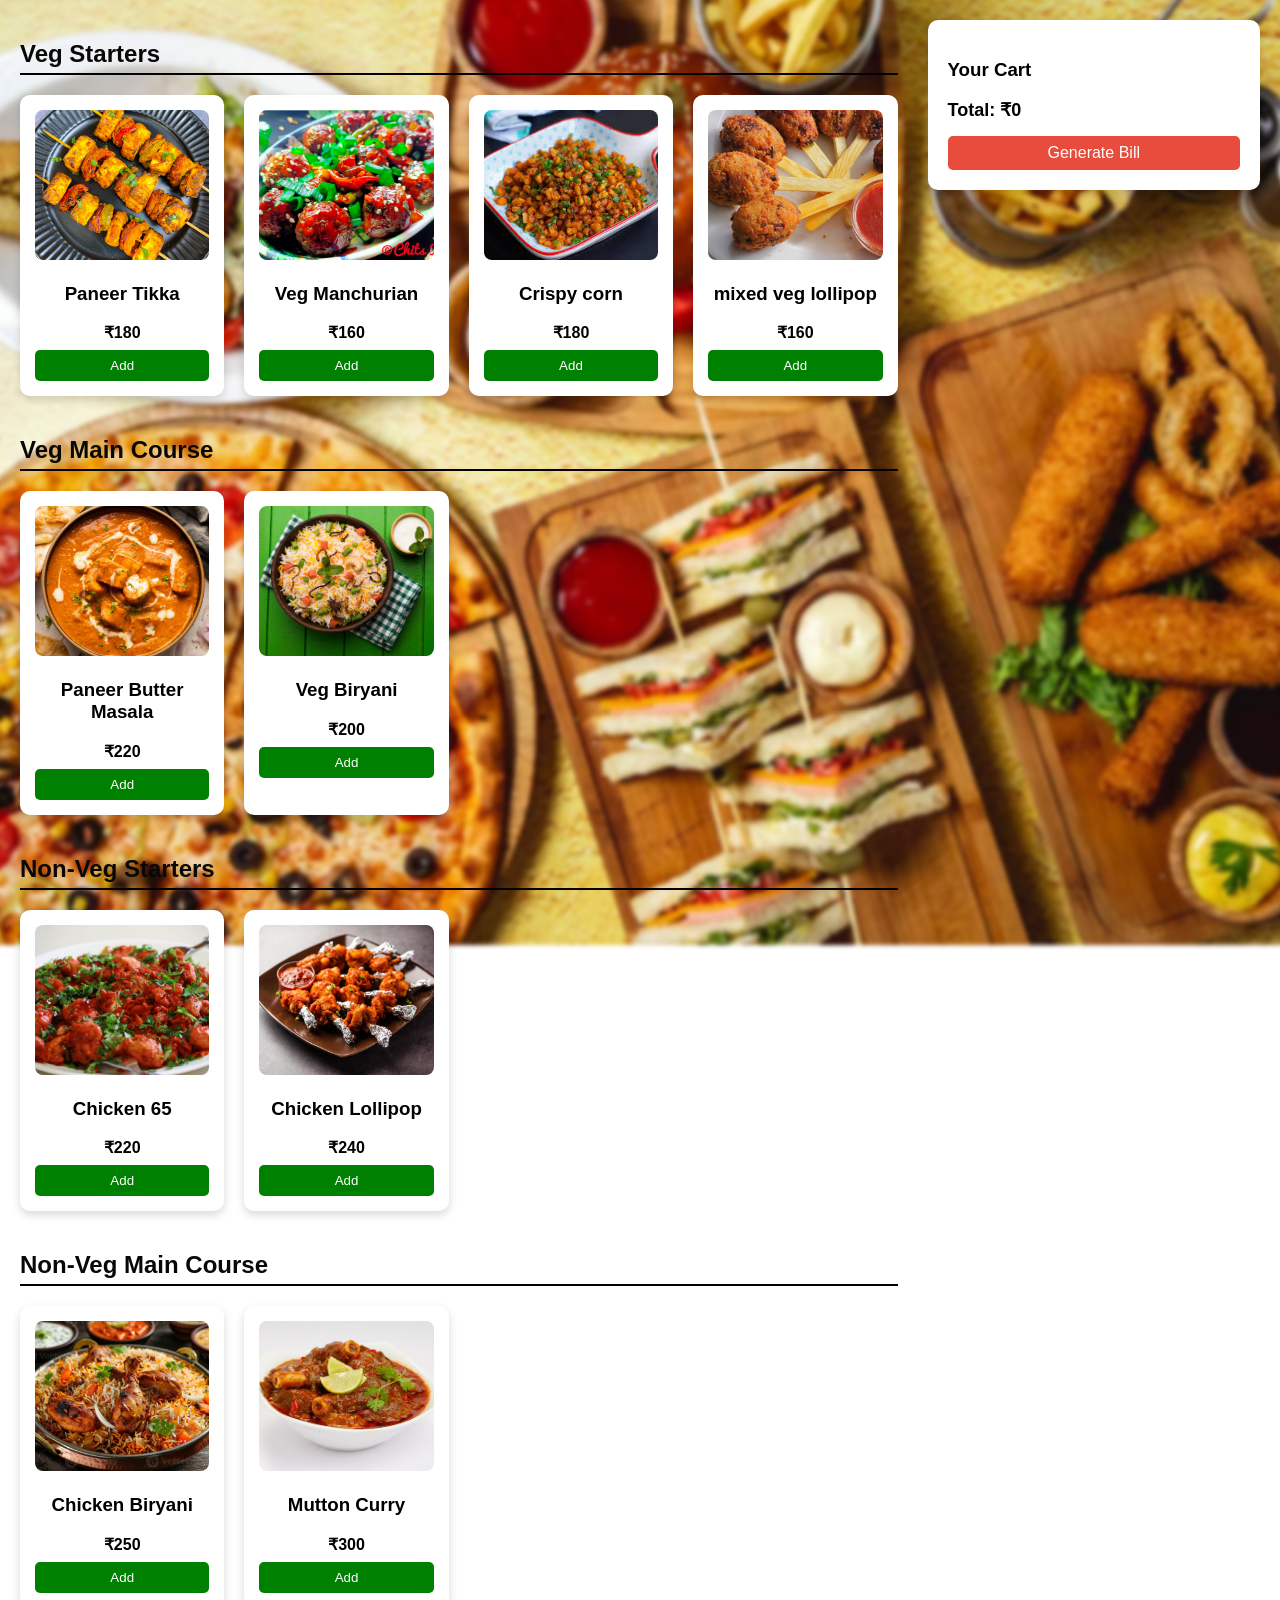
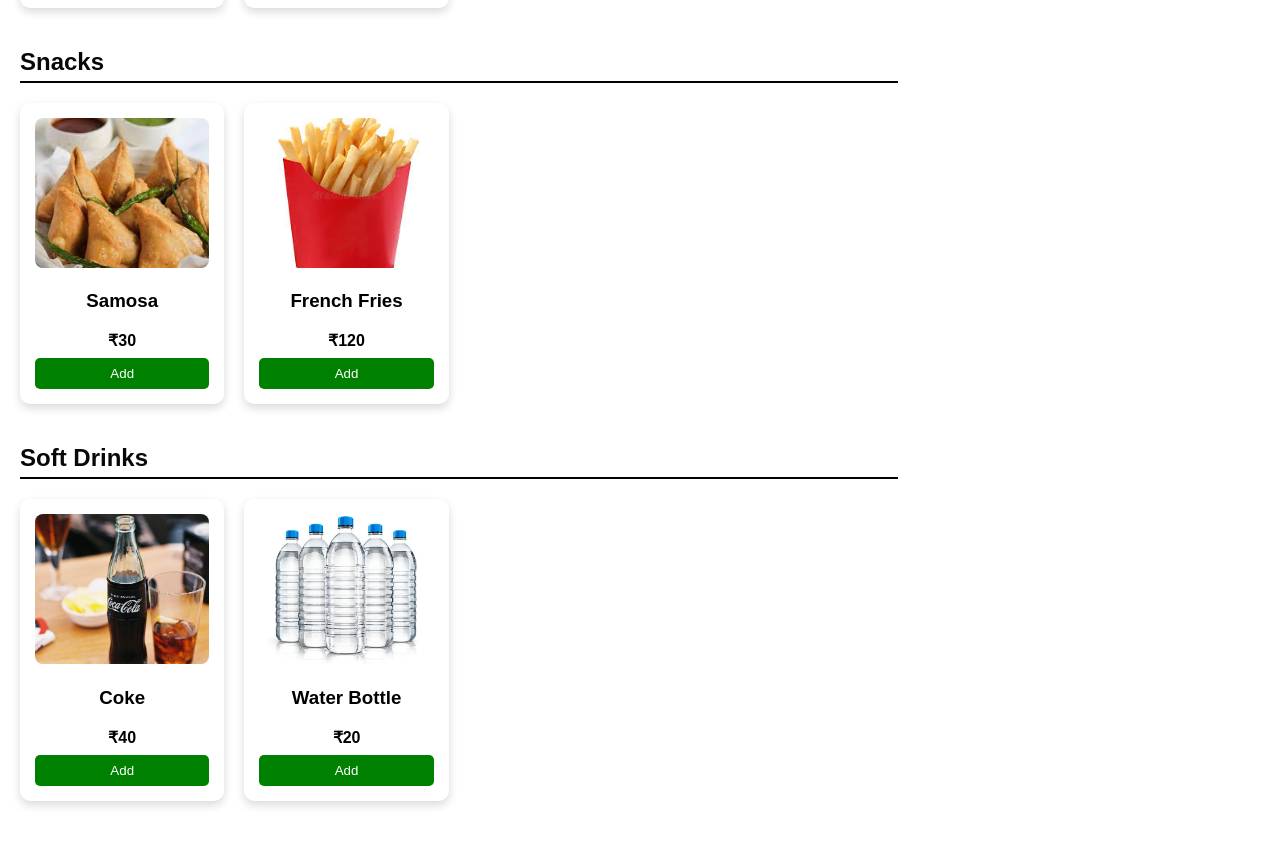
<file: index.html>
<!DOCTYPE html>
<html lang="en">
<head>
<meta charset="UTF-8">
<title>Paradise Restaurant</title>

<style>
   body {
    font-family: "Segoe UI", Arial, sans-serif;
    margin: 0;
    padding: 20px;
    position: relative;
    overflow-x: hidden;
}

/* Blurred background layer */
body::before {
    content: "";
    position: fixed;
    inset: 0;

    background-image: url("imgs/food imgs.avif");
    background-size: cover;
    background-position: center;
    background-repeat: no-repeat;

    filter: blur(2px);          /* 🔥 blur strength */
    transform: scale(1.1);     /* avoids edge cut after blur */
    z-index: -1;
}
    h2 {
        color: #080808;
        margin-bottom: 5px;
    }

    .line {
        height: 2px;
        background: #050100;
        margin-bottom: 20px;
    }

    /* MAIN LAYOUT */
    .main {
        display: flex;
        gap: 30px;
        align-items: flex-start;
    }

    /* LEFT SIDE MENU */
    .menu-section {
        width: 75%;
    }

    /* RIGHT SIDE CART */
    .cart {
        width: 25%;
        background: white;
        padding: 20px;
        border-radius: 10px;
        box-shadow: 0 4px 10px rgba(0,0,0,0.15);
        position: sticky;
        top: 20px;
    }

    /* MENU GRID */
    .menu-grid {
        display: grid;
        grid-template-columns: repeat(4, 1fr);
        gap: 20px;
        margin-bottom: 40px;
    }

    .card {
        background: white;
        padding: 15px;
        border-radius: 10px;
        box-shadow: 0 4px 10px rgba(0,0,0,0.15);
        text-align: center;
    }

    .card img {
        width: 100%;
        height: 150px;
        object-fit: cover;
        border-radius: 8px;
    }

    .price {
        font-weight: bold;
        margin: 8px 0;
    }

    button {
        background: green;
        color: white;
        border: none;
        padding: 8px;
        width: 100%;
        border-radius: 5px;
        cursor: pointer;
    }

    .cart ul {
        list-style: none;
        padding: 0;
    }

    .total {
        font-size: 18px;
        font-weight: bold;
        margin-top: 15px;
    }

    .bill-btn {
        background: #e74c3c;
        margin-top: 15px;
        font-size: 16px;
    }
</style>
</head>

<body>

<div class="main">

<div class="menu-section">

<!-- VEG STARTERS -->
<h2>Veg Starters</h2><div class="line"></div>
<div class="menu-grid">
    <div class="card">
        <img src="imgs/paneer_tikka.jpg">
        <h3>Paneer Tikka</h3>
        <div class="price">₹180</div>
        <button onclick="addToCart('Paneer Tikka',180)">Add</button>
    </div>

    <div class="card">
        <img src="imgs/vegmanchuria.jpeg">
        <h3>Veg Manchurian</h3>
        <div class="price">₹160</div>
        <button onclick="addToCart('Veg Manchurian',160)">Add</button>
    </div>

    <div class="card">
        <img src="imgs/crispy corn.jfif">
        <h3>Crispy corn</h3>
        <div class="price">₹180</div>
        <button onclick="addToCart('Paneer Tikka',180)">Add</button>
    </div>

    <div class="card">
        <img src="imgs/mixed veg lollipop.jpg">
        <h3>mixed veg lollipop</h3>
        <div class="price">₹160</div>
        <button onclick="addToCart('Veg Manchurian',160)">Add</button>
    </div>

    
</div>

<!-- VEG MAIN COURSE -->
<h2>Veg Main Course</h2><div class="line"></div>
<div class="menu-grid">
    <div class="card">
        <img src="imgs/Paneer-Butter-Masala-1-2.jpg">
        <h3>Paneer Butter Masala</h3>
        <div class="price">₹220</div>
        <button onclick="addToCart('Paneer Butter Masala',220)">Add</button>
    </div>

    <div class="card">
        <img src="imgs/Veg-Biryani-Recipe.jpg">
        <h3>Veg Biryani</h3>
        <div class="price">₹200</div>
        <button onclick="addToCart('Veg Biryani',200)">Add</button>
    </div>
</div>

<!-- NON-VEG STARTERS -->
<h2>Non-Veg Starters</h2><div class="line"></div>
<div class="menu-grid">
    <div class="card">
        <img src="imgs/1200px-Chicken_65_Dish.jpg">
        <h3>Chicken 65</h3>
        <div class="price">₹220</div>
        <button onclick="addToCart('Chicken 65',220)">Add</button>
    </div>

    <div class="card">
        <img src="imgs/chicken-lollipop.jpg">
        <h3>Chicken Lollipop</h3>
        <div class="price">₹240</div>
        <button onclick="addToCart('Chicken Lollipop',240)">Add</button>
    </div>
</div>

<!-- NON-VEG MAIN COURSE -->
<h2>Non-Veg Main Course</h2><div class="line"></div>
<div class="menu-grid">
    <div class="card">
        <img src="imgs/chickenbiryani.jpg">
        <h3>Chicken Biryani</h3>
        <div class="price">₹250</div>
        <button onclick="addToCart('Chicken Biryani',250)">Add</button>
    </div>

    <div class="card">
        <img src="imgs/mutton-curry.avif">
        <h3>Mutton Curry</h3>
        <div class="price">₹300</div>
        <button onclick="addToCart('Mutton Curry',300)">Add</button>
    </div>
</div>

<!-- SNACKS -->
<h2>Snacks</h2><div class="line"></div>
<div class="menu-grid">
    <div class="card">
        <img src="imgs/samosa.jfif">
        <h3>Samosa</h3>
        <div class="price">₹30</div>
        <button onclick="addToCart('Samosa',30)">Add</button>
    </div>

    <div class="card">
        <img src="imgs/french fries.jfif">
        <h3>French Fries</h3>
        <div class="price">₹120</div>
        <button onclick="addToCart('French Fries',120)">Add</button>
    </div>
</div>

<!-- SOFT DRINKS -->
<h2>Soft Drinks</h2><div class="line"></div>
<div class="menu-grid">
    <div class="card">
        <img src="imgs/coke.jpg">
        <h3>Coke</h3>
        <div class="price">₹40</div>
        <button onclick="addToCart('Coke',40)">Add</button>
    </div>

    <div class="card">
        <img src="imgs/water.jpg">
        <h3>Water Bottle</h3>
        <div class="price">₹20</div>
        <button onclick="addToCart('Water Bottle',20)">Add</button>
    </div>
</div>

</div>
    <!-- CART -->
    <div class="cart">
        <h3>Your Cart</h3>
        <ul id="cartItems"></ul>
        <div class="total">Total: ₹<span id="total">0</span></div>
        <button class="bill-btn" onclick="goToBill()">Generate Bill</button>
    </div>

</div>

<script>
   
const categories = {
    "veg-starters": "Veg Starters",
    "veg-main": "Veg Main Course",
    "nonveg-starters": "Non-Veg Starters",
    "nonveg-main": "Non-Veg Main Course",
    "snacks": "Snacks",
    "softdrinks": "Soft Drinks"
};


const items = JSON.parse(localStorage.getItem("menuItems")) || {};
const container = document.querySelector(".menu-section");

for (let key in categories) {
    const sectionItems = items.filter(item => item.category === key);
    if (sectionItems.length === 0) continue;

    const h2 = document.createElement("h2");
    h2.innerText = categories[key];

    const line = document.createElement("div");
    line.className = "line";

    const grid = document.createElement("div");
    grid.className = "menu-grid";

    sectionItems.forEach(item => {
        grid.innerHTML += `
            <div class="card">
                <img src="${item.img}">
                <h3>${item.name}</h3>
                <div class="price">₹${item.price}</div>
                <button onclick="addToCart('${item.name}', ${item.price})">Add</button>
            </div>
        `;
    });

    container.appendChild(h2);
    container.appendChild(line);
    container.appendChild(grid);
}


    let cart = {};
    let total = 0;

    function addToCart(name, price) {
        if (cart[name]) {
            cart[name].qty++;
            cart[name].total += price;
        } else {
            cart[name] = { price, qty: 1, total: price };
        }
        total += price;
        updateCart();
    }

    function updateCart() {
        const list = document.getElementById("cartItems");
        list.innerHTML = "";
        for (let item in cart) {
            list.innerHTML += `<li>${item} × ${cart[item].qty}</li>`;
        }
        document.getElementById("total").innerText = total;
    }

    function goToBill() {
        if (total === 0) {
            alert("Cart is empty");
            return;
        }
        localStorage.setItem("billData", JSON.stringify({ cart, total }));
        window.location.href = "bill.html";
    }

    let reviews = JSON.parse(localStorage.getItem("reviews")) || [];
renderReviews();

function addReview() {
    const text = document.getElementById("reviewText").value.trim();
    if (!text) return alert("Please write a review");

    reviews.push({
        id: Date.now(),
        userId: userId,   // 🔐 owner
        text: text
    });

    localStorage.setItem("reviews", JSON.stringify(reviews));
    document.getElementById("reviewText").value = "";
    renderReviews();
}

function deleteReview(id) {
    // 🔒 extra safety: delete only if owner
    reviews = reviews.filter(r => !(r.id === id && r.userId === userId));
    localStorage.setItem("reviews", JSON.stringify(reviews));
    renderReviews();
}

function renderReviews() {
    const list = document.getElementById("reviewList");
    list.innerHTML = "";

    reviews.forEach(r => {
        const li = document.createElement("li");
        li.className = "review-item";
        li.innerHTML = `<p>${r.text}</p>`;

        // ✅ Only owner sees delete
        if (r.userId === userId) {
            const btn = document.createElement("button");
            btn.innerText = "Delete";
            btn.onclick = () => deleteReview(r.id);
            li.appendChild(btn);
        }

        list.appendChild(li);
    });
}
</script>

</body>
</html>
</file>
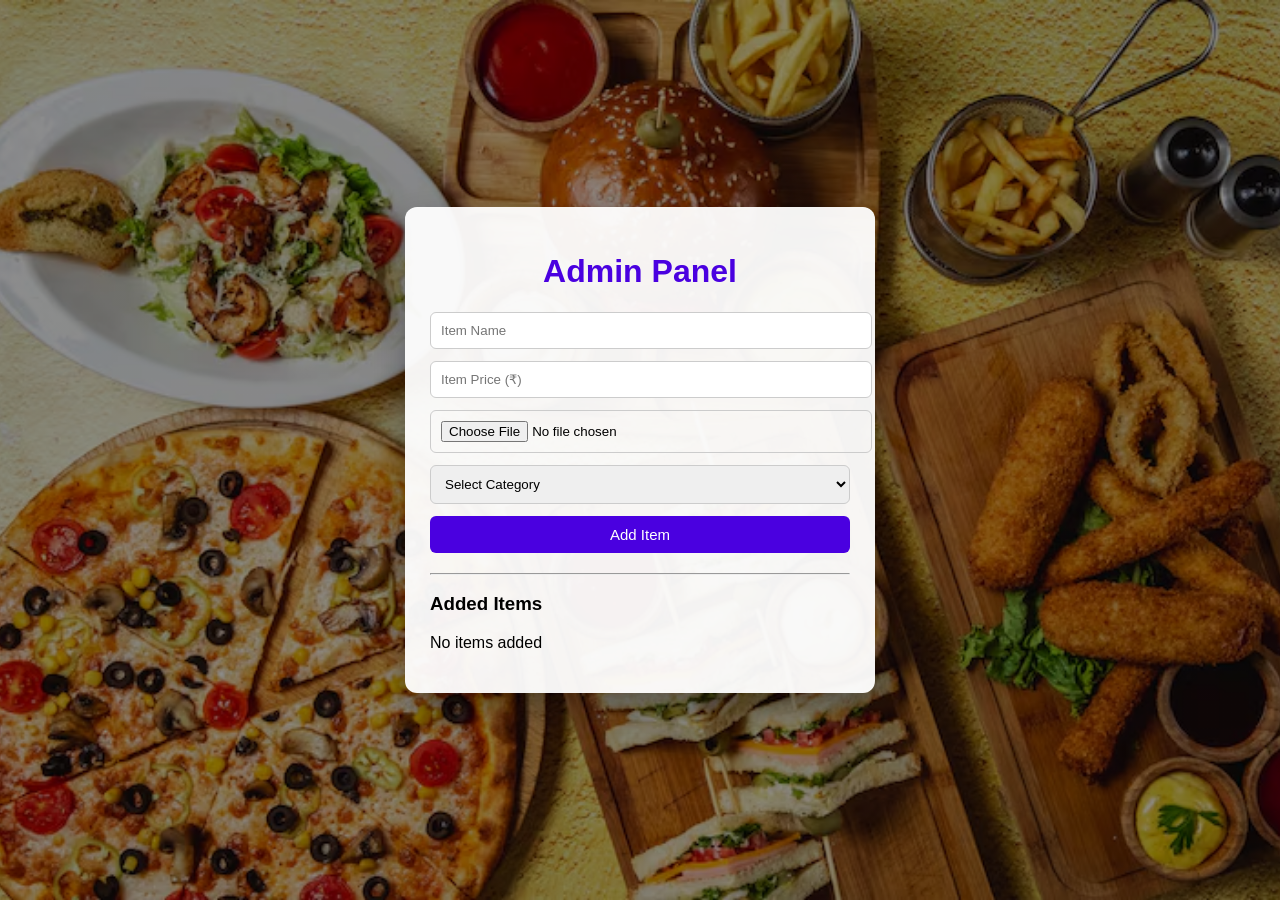
<file: admin.html>
<!DOCTYPE html>
<html lang="en">
<head>
<meta charset="UTF-8">
<title>Paradise Restaurant | Admin Panel</title>

<style>
    body {
        margin: 0;
        height: 100vh;
        font-family: "Segoe UI", Arial, sans-serif;
        background:
            linear-gradient(rgba(0,0,0,0.45), rgba(0,0,0,0.45)),
            url("imgs/food imgs.avif");
        background-size: cover;
        background-position: center;
        display: flex;
        justify-content: center;
        align-items: center;
    }

    .admin-container {
        background: rgba(255,255,255,0.95);
        padding: 25px;
        width: 420px;
        border-radius: 12px;
        box-shadow: 0 15px 30px rgba(0,0,0,0.3);
        max-height: 90vh;
        overflow-y: auto;
    }

    h1 {
        text-align: center;
        color: #4a00e0;
    }

    input, select, button {
        width: 100%;
        padding: 10px;
        margin-bottom: 12px;
        border-radius: 6px;
        border: 1px solid #ccc;
    }

    button {
        background: #4a00e0;
        color: white;
        font-size: 15px;
        cursor: pointer;
        border: none;
    }

    button:hover {
        background: #3a00c5;
    }

    .item {
        display: flex;
        align-items: center;
        gap: 10px;
        border: 1px solid #ddd;
        padding: 8px;
        border-radius: 6px;
        margin-bottom: 10px;
    }

    .item img {
        width: 60px;
        height: 60px;
        object-fit: cover;
        border-radius: 6px;
    }

    .item-details {
        flex: 1;
        font-size: 14px;
    }

    .delete-btn {
        background: #e53935;
        padding: 6px 10px;
        font-size: 13px;
    }

    .delete-btn:hover {
        background: #c62828;
    }
</style>
</head>

<body>

<div class="admin-container">
    <h1>Admin Panel</h1>

    <input type="text" id="itemName" placeholder="Item Name">
    <input type="number" id="itemPrice" placeholder="Item Price (₹)">
    <input type="file" id="itemImg" accept="image/*">

    <select id="itemCategory">
    <option value="">Select Category</option>
    <option value="veg-starters">Veg Starters</option>
    <option value="veg-main">Veg Main Course</option>
    <option value="nonveg-starters">Non-Veg Starters</option>
    <option value="nonveg-main">Non-Veg Main Course</option>
    <option value="snacks">Snacks</option>
    <option value="softdrinks">Soft Drinks</option>
</select>


    <button onclick="addItem()">Add Item</button>

    <hr>

    <h3>Added Items</h3>
    <div id="itemsList"></div>
</div>

<script>
function addItem() {
    const name = itemName.value.trim();
    const price = itemPrice.value;
    const category = itemCategory.value;
    const file = itemImg.files[0];

    if (!name || !price || !category || !file) {
        alert("Fill all fields");
        return;
    }

    const reader = new FileReader();
    reader.onload = function () {
        const items = JSON.parse(localStorage.getItem("menuItems")) || [];
        items.push({ name, price, category, img: reader.result });
        localStorage.setItem("menuItems", JSON.stringify(items));

        clearForm();
        displayItems();
    };
    reader.readAsDataURL(file);
}

function displayItems() {
    const items = JSON.parse(localStorage.getItem("menuItems")) || [];
    const list = document.getElementById("itemsList");
    list.innerHTML = "";

    if (items.length === 0) {
        list.innerHTML = "<p>No items added</p>";
        return;
    }

    items.forEach((item, index) => {
        list.innerHTML += `
            <div class="item">
                <img src="${item.img}">
                <div class="item-details">
                    <strong>${item.name}</strong><br>
                    ₹${item.price} | ${item.category}
                </div>
                <button class="delete-btn" onclick="deleteItem(${index})">Delete</button>
            </div>
        `;
    });
}

function deleteItem(index) {
    const items = JSON.parse(localStorage.getItem("menuItems")) || [];
    items.splice(index, 1);
    localStorage.setItem("menuItems", JSON.stringify(items));
    displayItems();
}

function clearForm() {
    itemName.value = "";
    itemPrice.value = "";
    itemImg.value = "";
    itemCategory.value = "";
}

displayItems(); // load on page start
</script>

</body>
</html>
</file>
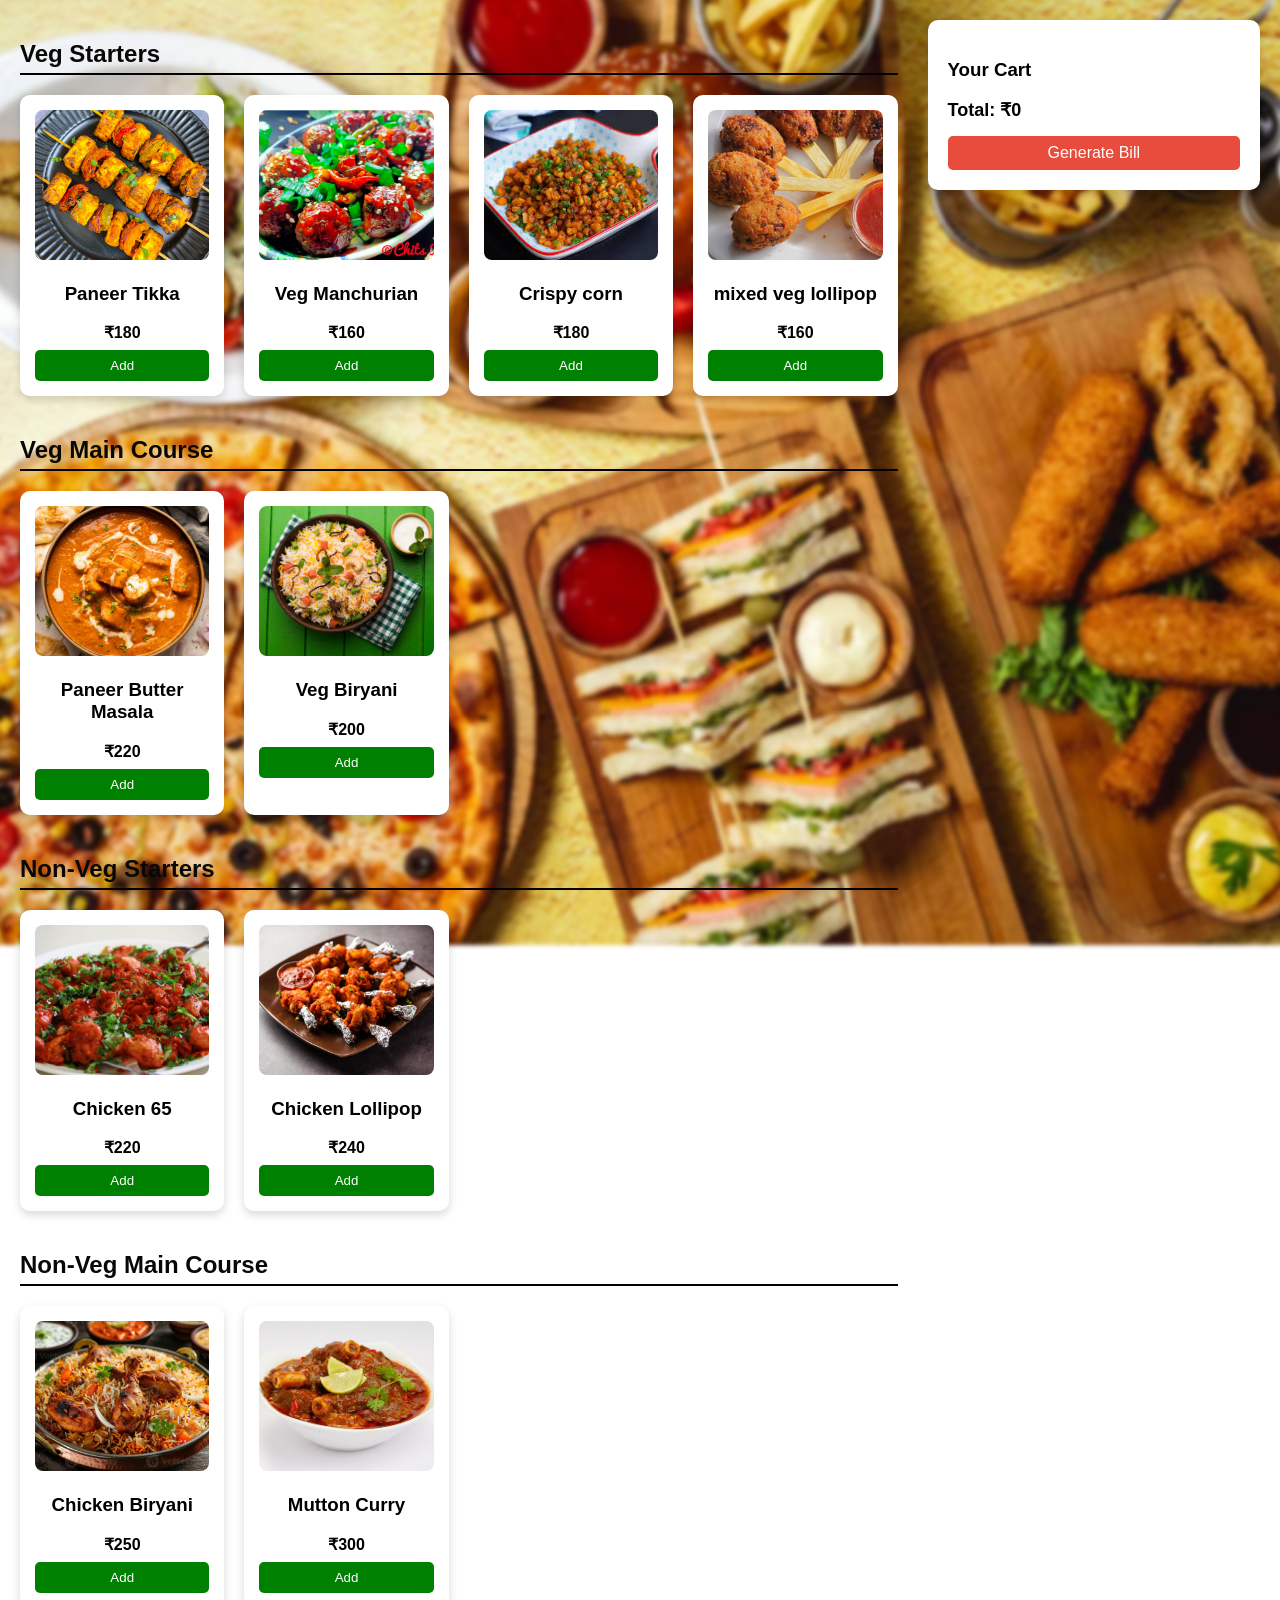
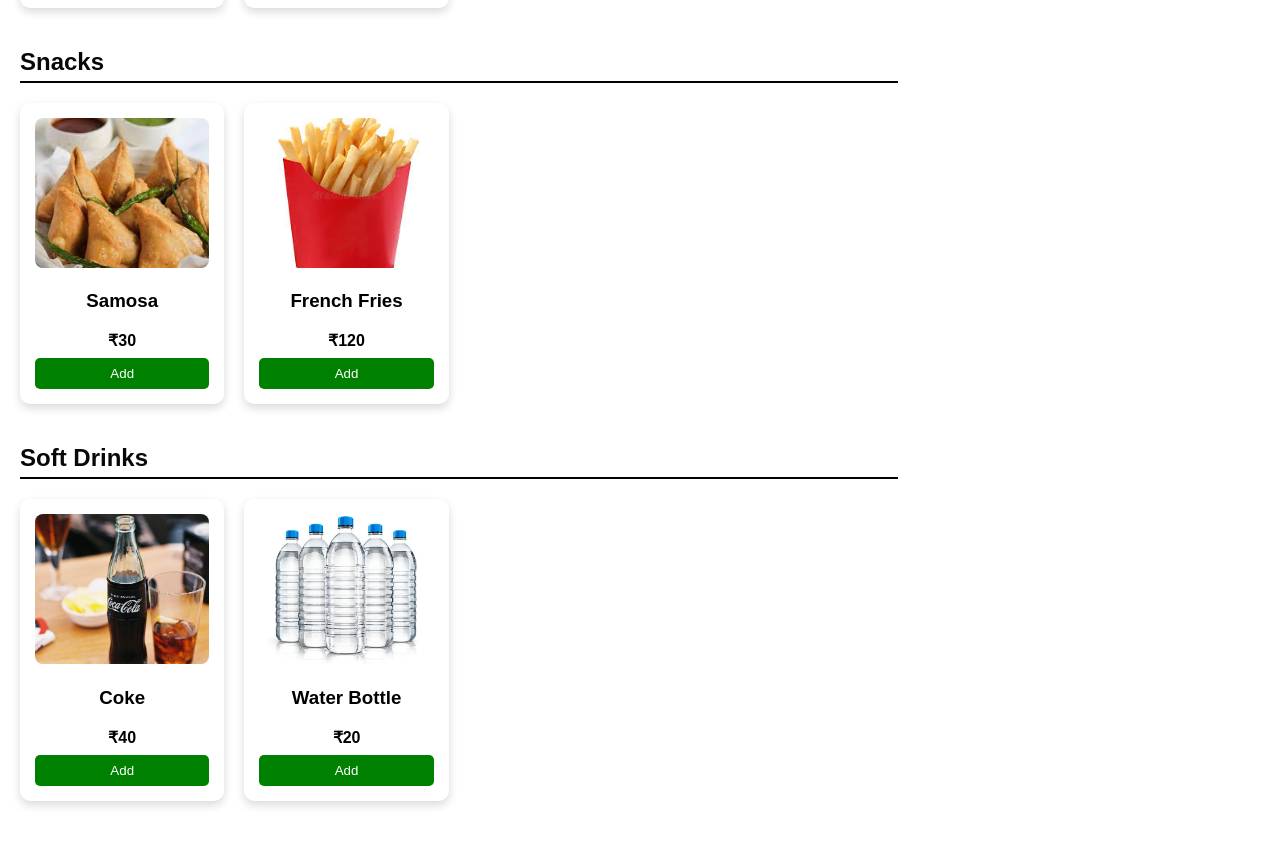
<file: bill.html>
<!DOCTYPE html>
<html lang="en">
<head>
<meta charset="UTF-8">
<title>Paradise Restaurant | Bill</title>

<style>
    /* ✅ Background like login page */
    body.login-body {
        background-image: url("imgs/food imgs.avif"); /* image from device */
        background-size: cover;
        background-position: center;
        background-repeat: no-repeat;
        height: 100vh;
        margin: 0;

        display: flex;
        justify-content: center;
        align-items: center;

        font-family: "Segoe UI", Arial, sans-serif;
    }

    /* ✅ Bill container (same as login-box concept) */
    .bill-container {
        background: rgba(255, 255, 255, 0.88);
        padding: 25px;
        border-radius: 12px;
        width: 600px;
        box-shadow: 0 10px 25px rgba(0,0,0,0.3);
    }

    h2 {
        text-align: center;
        color: #e74c3c;
        margin-bottom: 5px;
    }

    p {
        text-align: center;
        margin-top: 0;
        color: #555;
    }

    table {
        width: 100%;
        border-collapse: collapse;
        margin-top: 20px;
    }

    th, td {
        padding: 10px;
        border-bottom: 1px solid #ddd;
        text-align: left;
    }

    th {
        background: #f2f2f2;
    }

    .total {
        text-align: right;
        font-size: 18px;
        font-weight: bold;
        margin-top: 15px;
    }

    .btn {
        width: 100%;
        margin-top: 20px;
        padding: 10px;
        background: green;
        color: white;
        border: none;
        border-radius: 6px;
        font-size: 16px;
        cursor: pointer;
    }

    .btn.back {
        background: #e74c3c;
        margin-top: 10px;
    }

    /* 🖨️ Print clean */
    @media print {
        body.login-body {
            background: white;
        }
        .bill-container {
            box-shadow: none;
        }
    }
</style>
</head>

<body class="login-body">

<div class="bill-container">
    <h2>Paradise Restaurant</h2>
    <p>Order Bill</p>

    <table id="billTable">
        <tr>
            <th>Item</th>
            <th>Qty</th>
            <th>Amount (₹)</th>
        </tr>
    </table>

    <div class="total">
        Total: ₹<span id="grandTotal">0</span>
    </div>

    <button class="btn" onclick="window.print()">Print Bill</button>
    <button class="btn back" onclick="goBack()">Back to Menu</button>
</div>

<script>
    const billData = JSON.parse(localStorage.getItem("billData"));

    if (!billData) {
        alert("No bill data found!");
        window.location.href = "index.html";
    }

    const table = document.getElementById("billTable");
    let total = 0;

    for (let item in billData.cart) {
        const row = table.insertRow();
        row.insertCell(0).innerText = item;
        row.insertCell(1).innerText = billData.cart[item].qty;
        row.insertCell(2).innerText = billData.cart[item].total;
        total += billData.cart[item].total;
    }

    document.getElementById("grandTotal").innerText = total;

    function goBack() {
        localStorage.removeItem("billData");
        window.location.href = "index.html";
    }
</script>

</body>
</html>
</file>
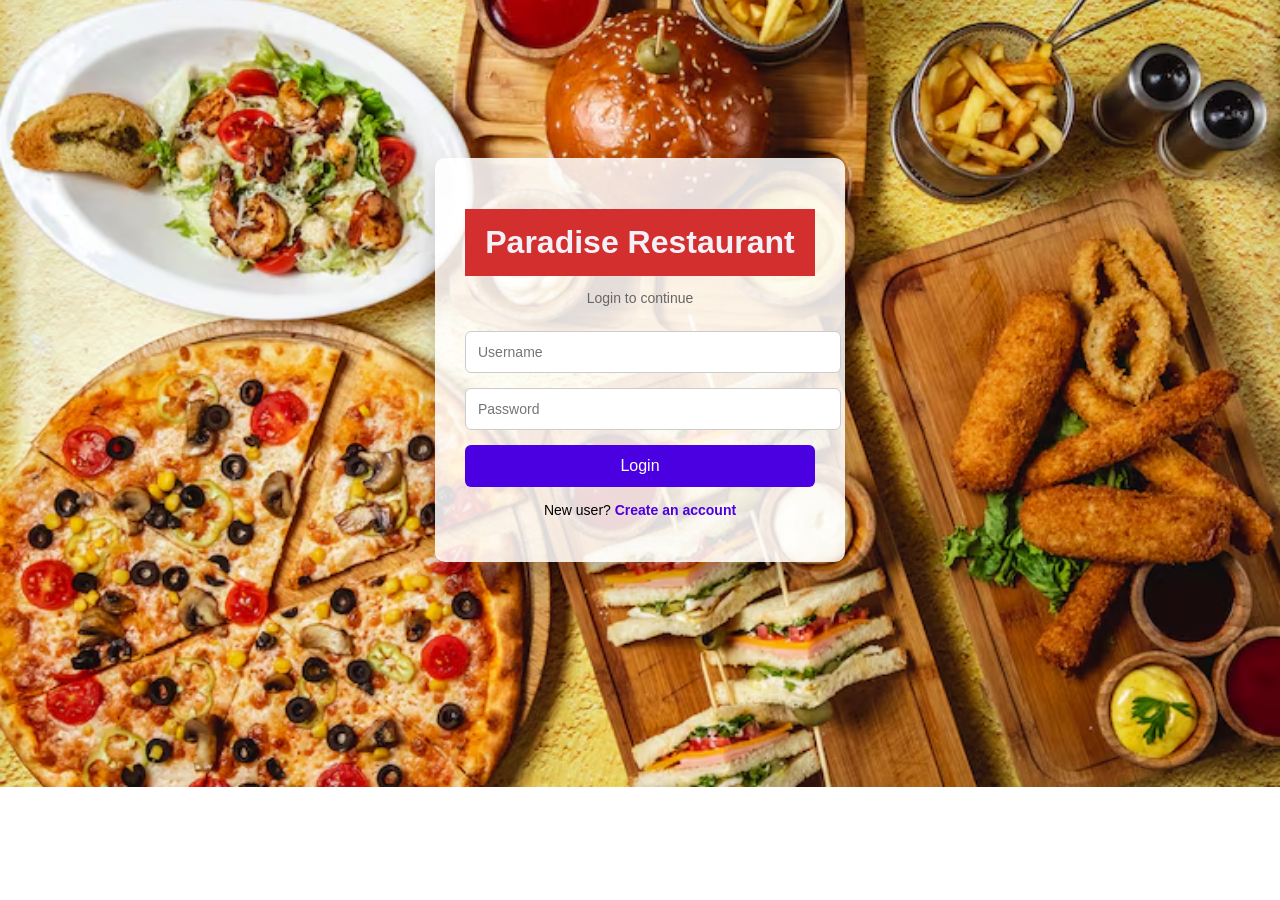
<file: login.html>
<!DOCTYPE html>
<html lang="en">
<head>
    <meta charset="UTF-8">
    <title>Paradise Restaurant | Login</title>
    <link rel="stylesheet" href="style.css">

    <style>
        .login-body {
            background-image: url("imgs/food imgs.avif"); /* image from device */
            background-size: cover;
            background-position: center;
            background-repeat: no-repeat;
            height: 80vh;
            margin: 0;

            display: flex;
            justify-content: center;
            align-items: center;
        }

        .login-box {
            background: rgba(255, 255, 255, 0.85);
            padding: 30px;
            border-radius: 10px;
            width: 350px;
            text-align: center;
        }
    </style>
</head>

<body class="login-body">
    

    <div class="login-box">
        <h1>Paradise Restaurant</h1>
        <p class="subtitle">Login to continue</p>

        <input type="text" id="username" placeholder="Username" autocomplete="off">
        <input type="password" id="password" placeholder="Password">

        <button onclick="login()">Login</button>

        <p class="register-text">
            New user? <a href="register.html">Create an account</a>
        </p>

        <p id="error" class="error"></p>
    </div>

    <script src="auth.js"></script>
</body>
</html>
</file>
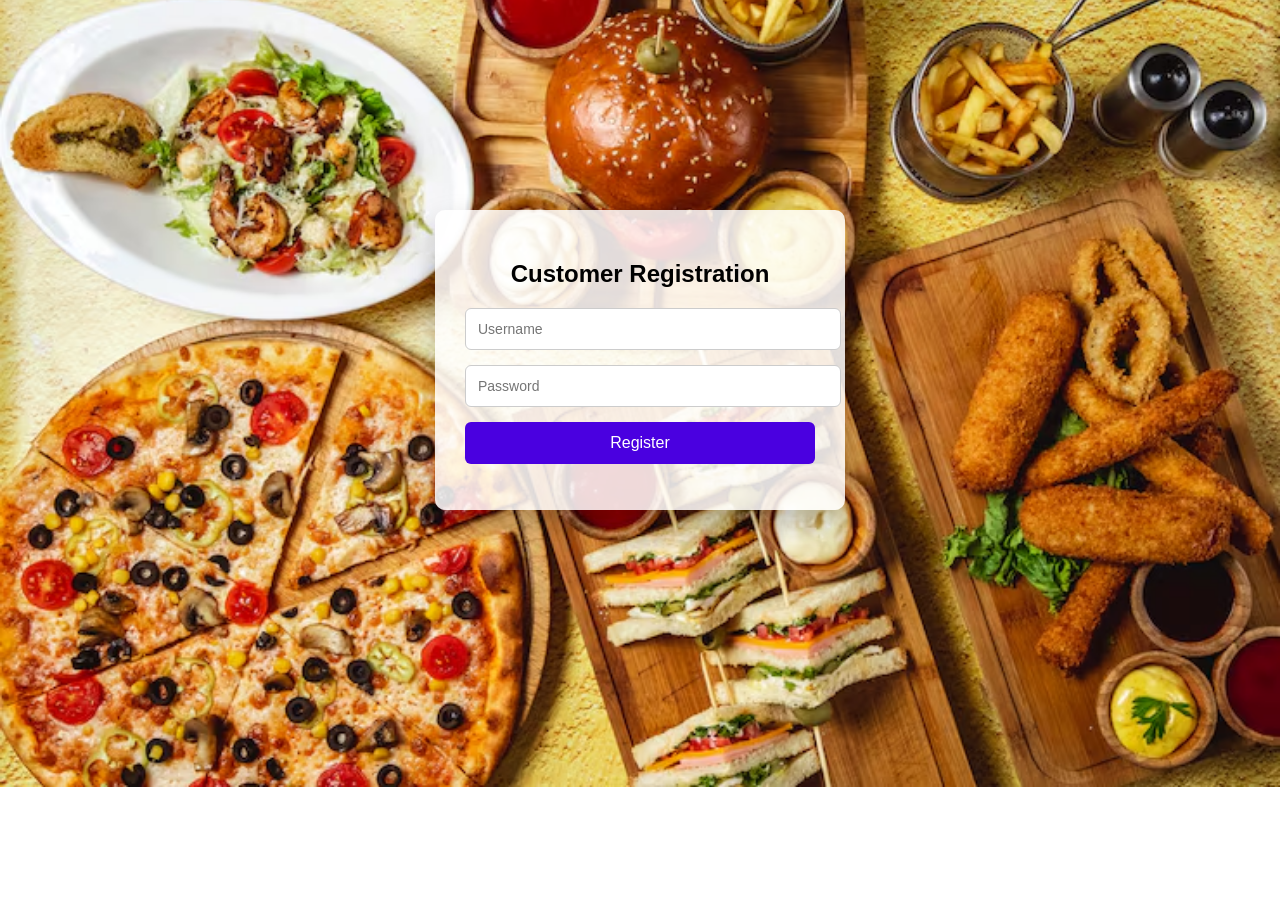
<file: register.html>
<!DOCTYPE html>
<html>
<head>
    <title>Customer Registration</title>
    <link rel="stylesheet" href="style.css">
    <style>
        .login-body {
            background-image: url("imgs/food imgs.avif"); /* image from device */
            background-size: cover;
            background-position: center;
            background-repeat: no-repeat;
            height: 80vh;
            margin: 0;

            display: flex;
            justify-content: center;
            align-items: center;
        }

        .login-box {
            background: rgba(255, 255, 255, 0.85);
            padding: 30px;
            border-radius: 10px;
            width: 350px;
            text-align: center;
        }
    </style>
</head>
<body class="login-body">
    

<div class="login-box">
    <h2>Customer Registration</h2>

    <input type="text" id="regUser" placeholder="Username">
    <input type="password" id="regPass" placeholder="Password">

    <button onclick="register()">Register</button>
    <p id="error"></p>
</div>

<script src="auth.js"></script>
</body>
</html>
</file>
<file: style.css>
body {
    font-family: Arial;
    background: #f4f4f4;
    margin: 0;
}

h1 {
    text-align: center;
    background: #d32f2f;
    color: white;
    padding: 15px;
}

.container {
    display: flex;
    padding: 20px;
    gap: 20px;
}


.menu {
    width: 60%;
    background: white;
    padding: 20px;
    border-radius: 10px;
}

.item {
    display: flex;
    gap: 15px;
    margin-bottom: 15px;
    border-bottom: 1px solid #ddd;
    padding-bottom: 10px;
}

.item img {
    width: 300px;
    height: 300px;
    border-radius: 8px;
    object-fit: cover;
}

.item input {
    width: 60px;
    padding: 5px;
}

/* CART */
.cart {
    width: 40%;
    background: white;
    padding: 20px;
    border-radius: 10px;
}

.cart ul {
    list-style: none;
    padding: 0;
}

.cart li {
    margin: 8px 0;
}

button {
    width: 50%;
    padding: 10px;
    background: #d32f2f;
    color: white;
    border: none;
    cursor: pointer;
}


.bill-container {
    width: 70%;
    margin: 30px auto;
    background: white;
    padding: 20px;
    border-radius: 10px;
    box-shadow: 0 10px 25px rgba(0,0,0,0.1);
}

.bill-header {
    display: flex;
    justify-content: space-between;
    margin-bottom: 15px;
}

.bill-table {
    width: 100%;
    border-collapse: collapse;
}

.bill-table th,
.bill-table td {
    border: 1px solid #ccc;
    padding: 10px;
    text-align: center;
}

.bill-table th {
    background: #f2f2f2;
}

.bill-total {
    text-align: right;
    margin-top: 15px;
}

.bill-footer {
    text-align: center;
    margin-top: 20px;
}

.bill-footer button {
    padding: 8px 15px;
    margin: 5px;
    background: #d32f2f;
    color: white;
    border: none;
    cursor: pointer;
    border-radius: 5px;
}
/* LOGIN PAGE */
.login-body {
    margin: 0;
    height: 100vh;
    display: flex;
    justify-content: center;
    align-items: center;
    background: linear-gradient(135deg, #8e2de2, #4a00e0);
    font-family: 'Segoe UI', Tahoma, Geneva, Verdana, sans-serif;
}

.login-box {
    background: #ffffff;
    padding: 35px 40px;
    width: 350px;
    border-radius: 10px;
    box-shadow: 0 15px 30px rgba(0, 0, 0, 0.25);
    text-align: center;
}

.login-box h1 {
    margin-bottom: 5px;
    color: #f3f1f7;
}

.subtitle {
    font-size: 14px;
    color: #666;
    margin-bottom: 25px;
}

.login-box input {
    width: 100%;
    padding: 12px;
    margin-bottom: 15px;
    border-radius: 6px;
    border: 1px solid #ccc;
    font-size: 14px;
}

.login-box input:focus {
    outline: none;
    border-color: #4a00e0;
}

.login-box button {
    width: 100%;
    padding: 12px;
    border: none;
    border-radius: 6px;
    background: #4a00e0;
    color: white;
    font-size: 16px;
    cursor: pointer;
    transition: 0.3s;
}

.login-box button:hover {
    background: #3a00c5;
}

.register-text {
    margin-top: 15px;
    font-size: 14px;
}

.register-text a {
    color: #4a00e0;
    text-decoration: none;
    font-weight: 600;
}

.register-text a:hover {
    text-decoration: underline;
}

.error {
    margin-top: 10px;
    color: red;
    font-size: 14px;
}



.items-grid {
    display: grid;
    grid-template-columns: repeat(auto-fill, minmax(220px, 1fr));
    gap: 20px;
    margin-bottom: 30px;
}

.items-grid {
    display: flex;
    flex-direction: column;   /* key line */
    gap: 15px;
    margin-bottom: 30px;
}

.item {
    display: flex;
    align-items: center;
    gap: 15px;
    padding: 12px;
    background: #f9f9f9;
    border-radius: 8px;
}

.item img {
    border-radius: 6px;
}

.details h4 {
    margin: 0;
}

.details p {
    margin: 5px 0;
}
</file>
